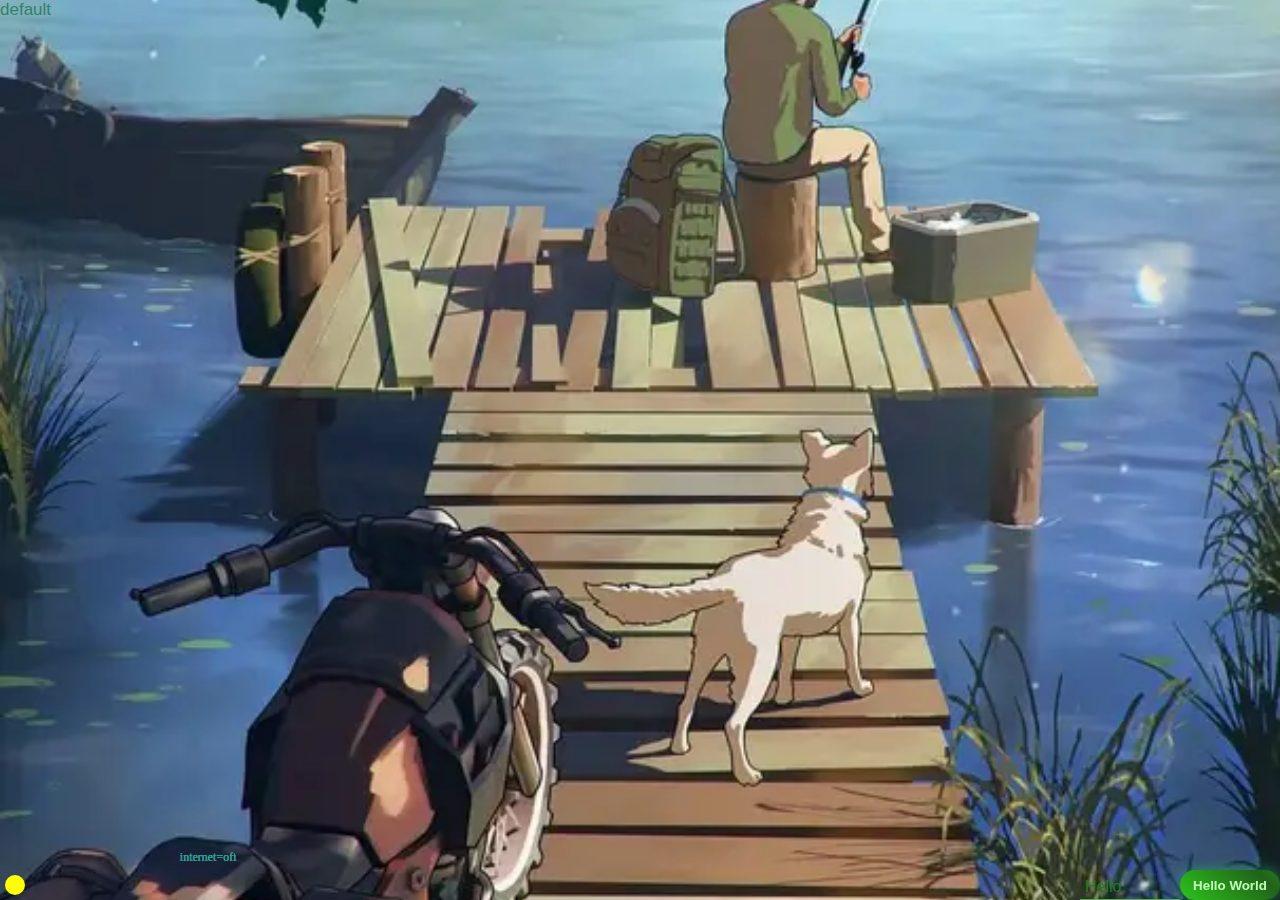
<file: index.html>
<!DOCTYPE html>
<html lang="en-US">

<head>
  <meta charset="UTF-8">
  <!-- user-scalable=no -->
  <meta name="viewport" content="width=device-width, initial-scale=1">
  <meta name="description" content="Website for you roll image very smooth and image so beautiful.">
  <script src="https://ajax.googleapis.com/ajax/libs/jquery/3.7.1/jquery.min.js"></script>
  <link rel="icon" type="image/x-icon" href="npm-ic.png">
  <title>VPic</title>
  <link rel="stylesheet" href="_soup-css/style.css">
</head>

<body>
  <div id="container">
    <div class="preload"></div>
    <div class="internetStatus">internet=off</div>
    <div class="currentImage">default</div>
    <button id="btnL" class="btn" title="buttonLeft" onclick="rerollImage('L')">
      <p id="blog-btnL" class="blog-btn"></p>
    </button>
    <button id="btnR" class="btn" title="buttonRight" onclick="rerollImage('R')">
      <p id="blog-btnR" class="blog-btn"></p>
    </button>
    <button id="btnT" class="btn" title="bouttonTop" onclick="dangerouExit('exit')">
      <p id="blog-btnT" class="blog-btn"></p>
    </button>

    <div class="intp">
      
      <input type="number" id="lol" class="int" required min="0">
      <label for="lol" class="shout">Hello</label>
      <div class="line"></div>
      <button type="submit" class="btn-sub" onclick="subm()">Hello World</button>
    </div>

    <svg id="chargLight">
      <circle id="light" />
    </svg>
  </div>
</body>
  <script src="_ketchup-js/GhgcvbFhjj.js"></script>
</html>
</file>
<file: _soup-css/style.css>
/*html {
  width: 100%;
  height: 100%;
  background: #C0E80D;
}*/

html, body {
  margin: 0 auto;
  padding: 0;
  background-color: #25252A;
}

:root {
  --unNull: linear-gradient(-160deg, black 30%, green);
  --null: transparent;
}

#container {
  margin: 0 auto;
  padding: 0;
  position: relative;
  height: 100%;
  background-image: url(../river.png);
  /*display: flex;
  justify-content: right;
  align-items: ;
  flex-direction: column;*/
  background-position: center;
  background-repeat: no-repeat;
  background-size: cover;
  /*filter: blur(3em);*/
}

.internetStatus {
  -webkit-user-select: none;
  -webkit-touch-callout: none;
  -moz-user-select: none;
  -ms-user-select: none;
  user-select: none;

  position: absolute;
  bottom: 0;
  left: 30px;
  text-align: right;
  width: 207px;
  height: 50px;
  font-weight: 300;
  border-radius: 10px;
  color: #1688D4;
  background: var(--null);
  text-shadow: 0px 0px 0px lawngreen;
  font-size: 12px;
  font-family: 'Timenewroman', serif;
  /*pointer-events: none;*/
  
  /*display: --webkit-box;*/
  line-clamp: 1;
  /*-webkit-box-orient: vertical;*/
  overflow: hidden;
  text-overflow: ellipsis;
  word-break: break-all;
}

.preload {
  /* display: none; */
  background-image: url('../_image/pic0.png');
}

.currentImage {
  -webkit-user-select: none;
  -webkit-touch-callout: none;
  -moz-user-select: none;
  -ms-user-select: none;
  user-select: none;
  
  position: absolute;
  width: 8vw;
  height: 3vh;
  font-size: 17px;
  font-weight: 500;
  color: #318267;
  font-family: Roboto, 'Open Sans', sans-serif;
  z-index: 3;
}

.blog-btnR {
  margin: 0 auto;
  font-size: 30px;
  font-weight: 600;
  font-family: 'Arial Narrow Bold', sans-serif;
  background: -webkit-linear-gradient(45deg, black 5%, #00ff95 100%);
  background-clip: text;
  -webkit-text-fill-color: transparent;
}

.btn {
  -webkit-user-select: none;
  -webkit-touch-callout: none;
  -moz-user-select: none;
  -ms-user-select: none;
  user-select: none;
  
  position: absolute;
  background: var(--null);
  border: none;
  border-radius: 5px;
} 

#btnT {
  position: relative;
  width: 100%;
  height: 20%;
  padding: 10px;
  transition-duration: 0.3s;
}

#btnT:active {
  /*background-image: linear-gradient(150deg, #f34079 10%, #fc894d);*/
  transform: scale(1.0);
} 

#btnL {
  top: 20%;
  width: 30vw;
  height: 70%;
  padding: 10px;
  transition-duration: 0.3s;
}

#btnL:active {
  /*background-image: linear-gradient(150deg, #f34079 10%, #fc894d);*/
  transform: scale(1.0);
}

#btnR {
  top: 20%;
  right: 0;
  width: 30vw;
  height: 70%;
  padding: 10px;
  transition-duration: 0.3s;
}

#btnR:active {
  /*background-image: linear-gradient(150deg, #f34079 10%, #fc894d);*/
  transform: scale(1.0);
} 

#chargLight {
  position: absolute;
  left: 0;
  bottom: 0;
  width: 30px;
  height: 30px;
  z-index: 2;
}

#light {
  cx: 15;
  cy: 15;
  r: 10;
  fill: yellow;
}

.intp {
  position: absolute;
  bottom: 0;
  right: 0;
  width: 200px;
  height: 30px;
  background-color: transparent;
  border-radius: 20px;
}

.btn-sub {
  -webkit-user-select: none;
  -webkit-touch-callout: none;
  -moz-user-select: none;
  -ms-user-select: none;
  user-select: none;
  
  position: absolute;
  /*top: 20%;*/
  right: 0;
  width: 50%;
  height: 100%;
  background: linear-gradient(45deg, #2ec31d, #216319, #2ec31d);
  /*background: linear-gradient(45deg, #FF512F 0%, #F09819  51%, #FF512F  100%);*/
  background-size: 180%;
  color: #beffb8;
  border: none;
  border-radius: 20px;
  font-family: Roboto, 'Open Sans', sans-serif;
  font-weight: 600;
  font-style: 25px;
  text-align: center;
  /*padding: 7px , 10px;*/
  filter: drop-shadow(0 0 0.5em rgba(44, 187, 99, 0.6));
  transition: 0.2s;
  z-index: 2;
}

.btn-sub:active {
  /*padding: 7px , 10px;*/
  background-position: 100%, 0;
  color: #bdf832;
  text-shadow: 0px 0px 10px #4aff7a;
  transform: none;
}

.int {
  position: absolute;
  /*top: 20%;*/
  width: 48%;
  height: 100%;
  border: none;
  outline: none;
  padding: 0;
  border-radius: 4px;
  /*background: linear-gradient(45deg, #2B2E57, #3A4295, #747CDB 90%);*/
  background: transparent;
  background-size: 200%;
  font-family: Roboto, sans-serif;
  font-size: 16px;
  color: linen;
  z-index: 1;
  transition: 0.4s;
}

.shout {
  -webkit-user-select: none;
  -webkit-touch-callout: none;
  -moz-user-select: none;
  -ms-user-select: none;
  user-select: none;
  
  position: absolute;
  z-index: 2;
  top: 25%;
  left: 5px;
  color: #267923;
  font-family: Roboto, sans-serif;
  font-weight: 500;
  transition: 0.3s ease all;
  -moz-transition: 0.3s ease all;
  -webkit-transition: 0.3s ease all;
}

.intp :is(.int:focus, .int:valid)~.shout {
  top: -50%;
  transform: scale(1.03);
  /*background: -webkit-linear-gradient(45deg, hotpink 15%, purple 35%, #00ff95 90%); 
  -webkit-background-clip: text;
  -webkit-text-fill-color: transparent;*/
  color: #5297D1;
  font-weight: 600;
  letter-spacing: 2px;
} 

.line {
  position: absolute;
  bottom: 0;
  width: 50%;
  height: 1.5px;
  border-radius: 1px;
  background: #4CB543;
  z-index: 3;
}

.int:focus ~ .line, .int:valid ~ .line {
  background: linear-gradient(45deg, hotpink 15%, purple 35%, #00ff95 90%);
}

@media only screen and (min-width: 800px), (max-width: 800px) {
  
  #chargLight {
    right: 306px;
  }
  
  #container {
    height: 100vh;
    width: 100vw;
  }
}

@media only screen and (max-width: 450px) {
  .internetStatus {
    width: 90px;
  }
}

@media only screen and (max-width: 260px) {
  .intp {
    display: none;
  }

  .internetStatus {
    display: none;
  }
}


@media only screen and (max-width: 500px) {
  
  #container {
    width: 100%;
    height: 100dvh;
  }
}
/*create switch dark mode*/
</file>
